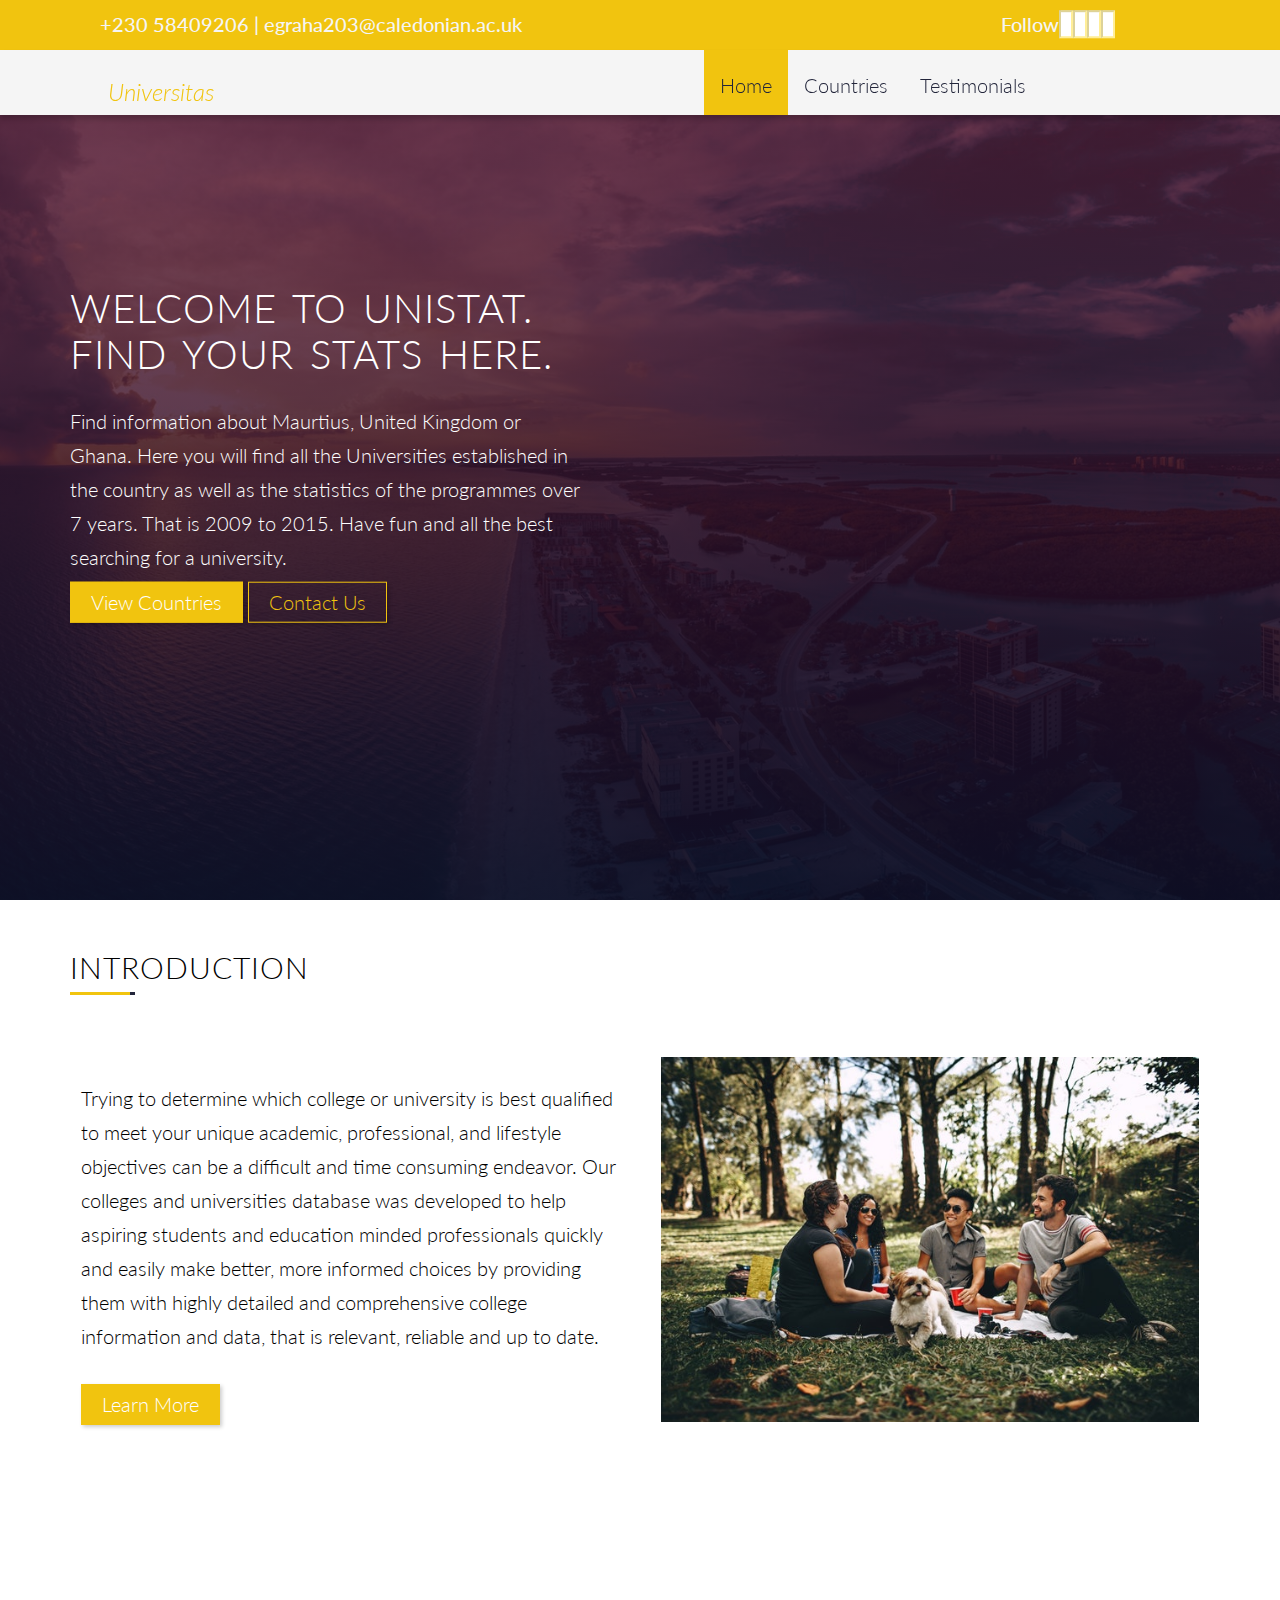
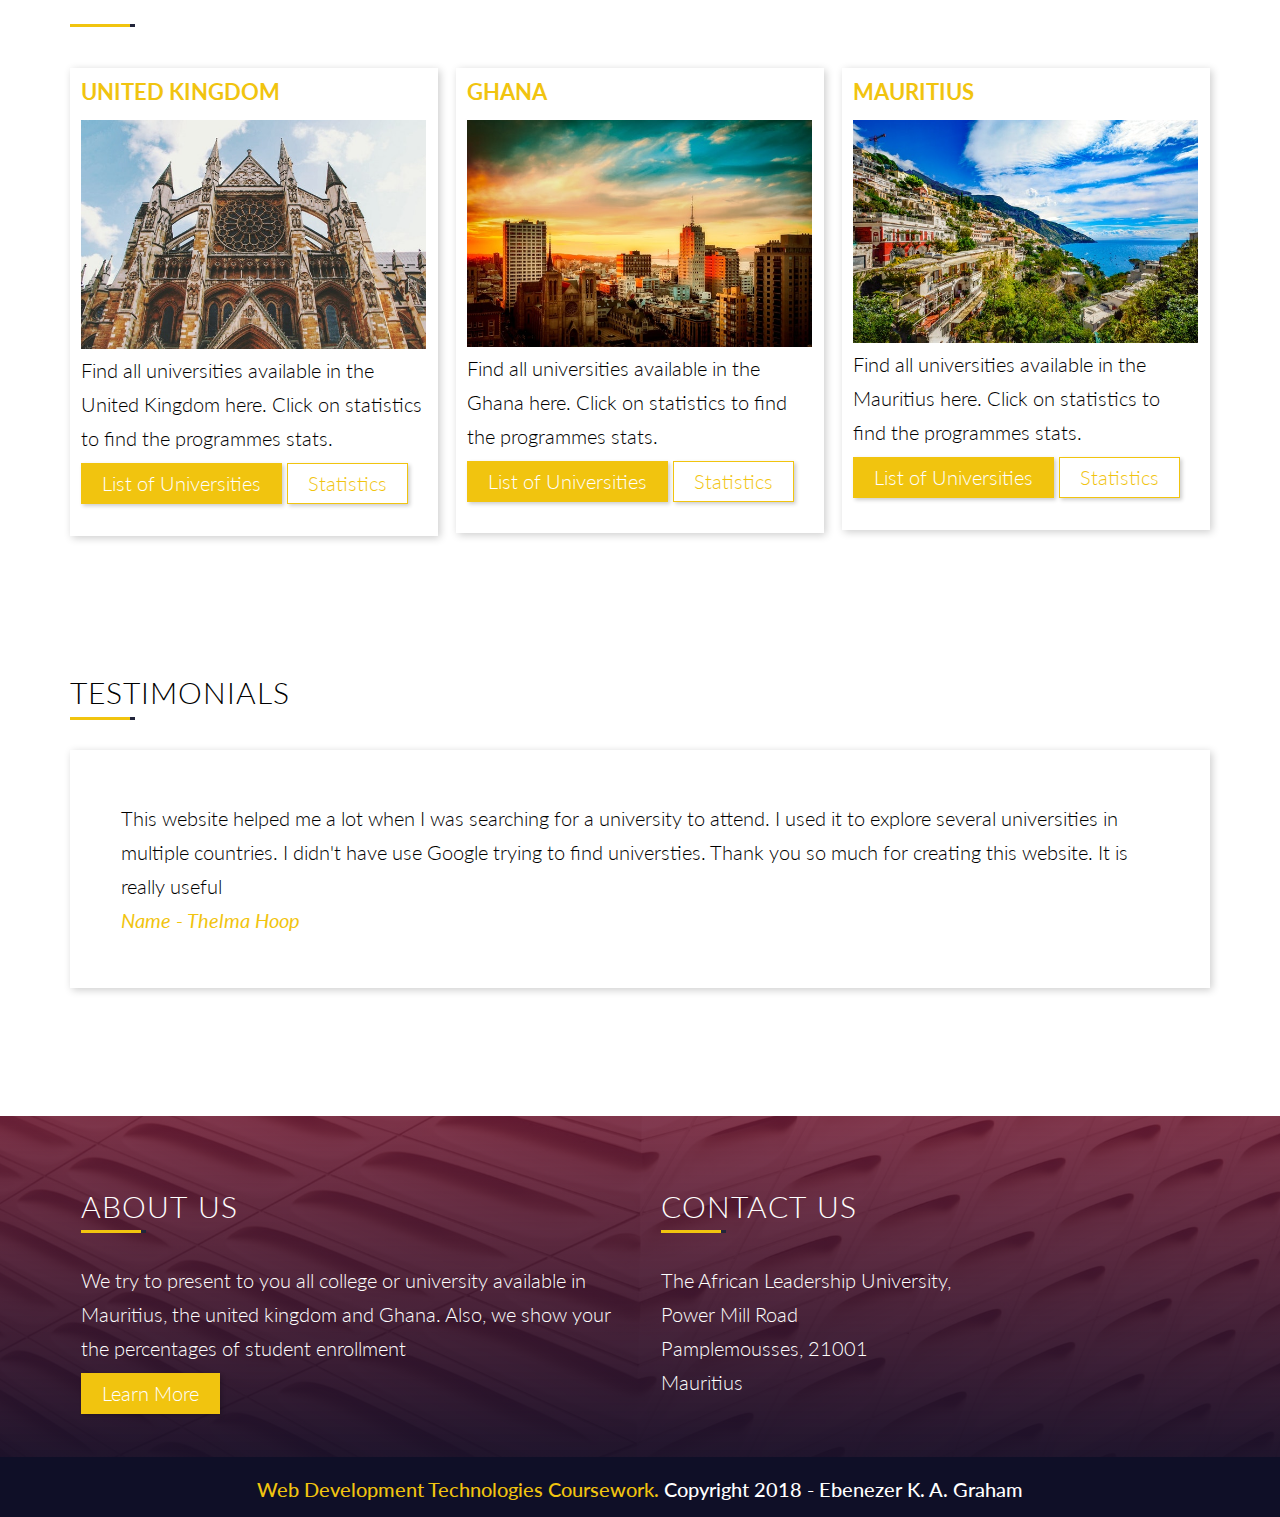
<file: index.html>
<!DOCTYPE html>
<html lang="en">

<head>
    <title>Welcome to Universtas</title>
    <link rel="stylesheet" href="resources/css/style.css">
    <link rel="stylesheet" href="vendor/css/normalize.css">
    <link rel="stylesheet" href="vendor/css/grid.css">
    <link href="https://fonts.googleapis.com/css?family=Lato:100,300,300i,400" rel="stylesheet">
    <script src="https://ajax.googleapis.com/ajax/libs/jquery/3.3.1/jquery.min.js"
            type="text/javascript"></script>
    <link rel="stylesheet" href="https://use.fontawesome.com/releases/v5.2.0/css/all.css"
          integrity="sha384-hWVjflwFxL6sNzntih27bfxkr27PmbbK/iSvJ+a4+0owXq79v+lsFkW54bOGbiDQ" crossorigin="anonymous">
    <meta name="viewport" content="width=device-width, initial-scale=1.0">
</head>

<body>
<header>
    <div class="social-media" id="top">
        <i class="fa fa-bars icon" onclick="toggle()"><span>Menu</span></i>
        <p id="top-msg">+230 58409206 | egraha203@caledonian.ac.uk
            <span>
    Follow
    <a href="https://www.facebook.com/ebenezerkagraham"><i class="fab fa-facebook"></i></a>
    <a href="https://www.twitter.com/ebenezergraham"><i class="fab fa-twitter-square"></i></a>
    <a href="https://www.instagram.com/ebenezergraham"><i class="fab fa-instagram"></i></a>
    <a href="https://www.linkedin.com/ebenezergraham"><i class="fab fa-linkedin"></i></a>

    </span>
        </p>
    </div>

    <nav class="navbar">
        <i class="fa fa-university"><span>Universitas</span> </i>
        <a href="#" class="active">Home</a>
        <a href="#section-countries">Countries</a>
        <a href="#section-testimonials">Testimonials</a>
        <a href="about-us.html">About Us</a>
    </nav>


    <div class="hero-text">
        <h1>Welcome to Unistat. <br> Find your stats here.</h1>
        <p>
            Find information about Maurtius, United Kingdom or Ghana. Here you will find all the
            Universities established in the country as well as the statistics of the programmes
            over 7 years. That is 2009 to 2015. Have fun and all the best searching for a university.
        </p>
        <a class="btn btn-full" href="#section-countries">View Countries</a>
        <a class="btn btn-empty" href="#section-footer">Contact Us</a>
    </div>
</header>

<section id="section-introduction">
    <div class="row">
        <h2 class="heading">Introduction</h2>
    </div>

    <div class="row">
        <div class="col span-1-of-2 box ">
            <p>
                <br>
                Trying to determine which college or university is best qualified to meet your unique academic,
                professional,
                and lifestyle objectives can be a difficult and time consuming endeavor. Our colleges and universities
                database
                was developed to help aspiring students and education minded professionals quickly and easily make
                better,
                more informed choices by providing them with highly detailed and comprehensive college information and
                data,
                that is relevant, reliable and up to date.
            </p>
            <br>
            <a class="btn btn-full" href="#section-countries">Learn More</a>
        </div>

        <div class="col span-1-of-2 box">
            <ion-icon name="stopwatch"></ion-icon>
            <i class="ion-ios-stopwatch-outline icon-big"></i>
            <figure class="country-photo"><img src="resources/img/intro.jpeg" alt="Introduction Image"></figure>
        </div>

    </div>
</section>

<section id="section-countries">
    <div id="back-drop">
        <div class="row">
            <h2 class="heading">Countries</h2>

        </div>

        <div class="row">

            <div class="col span-1-of-3 box card">
                <h3>United Kingdom</h3>
                <figure class="country-photo"><img src="resources/img/uk.jpeg" alt="United Kingdom Image"></figure>
                <p>
                    Find all universities available in the United Kingdom here. Click on statistics to find the
                    programmes
                    stats.
                </p>

                <a class="btn btn-full" href="list-of-universities.html" onclick="saveChosenCountry(UK)">List of
                    Universities</a>
                <a class="btn btn-empty" href="statictics.html"
                   onclick="saveChosenStatistics(GBR,programmes.both_sex)">Statistics</a>
            </div>

            <div class="col span-1-of-3 box card">
                <h3>Ghana</h3>
                <figure class="country-photo"><img src="resources/img/ghana.jpeg" alt="Ghana Image"></figure>
                <p>
                    Find all universities available in the Ghana here. Click on statistics to find the programmes stats.
                </p>
                <a class="btn btn-full" href="list-of-universities.html" onclick="saveChosenCountry(GHANA)">List of
                    Universities</a>
                <a class="btn btn-empty" href="statictics.html"
                   onclick="saveChosenStatistics(GHA,programmes.both_sex)">Statistics</a>
            </div>

            <div class="col span-1-of-3 box card">
                <h3>Mauritius</h3>
                <figure class="country-photo"><img src="resources/img/maurtius.jpeg" alt="Mauritius Image"></figure>
                <p>
                    Find all universities available in the Mauritius here. Click on statistics to find the programmes
                    stats.
                </p>
                <a class="btn btn-full" href="list-of-universities.html" onclick="saveChosenCountry(MAURITIUS)">List of
                    Universities</a>
                <a class="btn btn-empty" href="statictics.html"
                   onclick="saveChosenStatistics(MUS,programmes.both_sex)">Statistics</a>
            </div>

        </div>
    </div>
</section>

<section id="section-testimonials">
    <div class="row">
        <h2 class="heading">Testimonials</h2>
    </div>
    <p class="row box card">
        This website helped me a lot when I was searching for a university to attend. I used it to explore several
        universities in multiple countries.
        I didn't have use Google trying to find universties. Thank you so much for creating this website.
        It is really useful
        <br>
        <span class="tname"> Name - Thelma Hoop</span>
    </p>


</section>

<footer class="footer" id="section-footer">
    <div class="row ">
        <div class="col span-1-of-2 box">
            <h2 class="heading">About Us</h2>
            <p>
                We try to present to you all college or university available in Mauritius, the united kingdom and Ghana.
                Also, we show your the percentages of student enrollment
            </p>
            <a class="btn btn-full" href="about-us.html">Learn More</a>
        </div>

        <div class="col span-1-of-2 box">
            <h2 class="heading">Contact Us</h2>
            <p>
                The African Leadership University,<br>
                Power Mill Road<br>
                Pamplemousses, 21001<br>
                Mauritius<br>
            </p>
        </div>
    </div>
    <p class="copyright">
        <span> Web Development Technologies Coursework.</span> Copyright 2018 - Ebenezer K. A. Graham
    </p>
    <script src="vendor/js/handlebars.min.js"></script>
    <script src="resources/js/visualization.js"></script>
    <script src="resources/js/script.js"></script>
</footer>
</body>
</html>
</file>
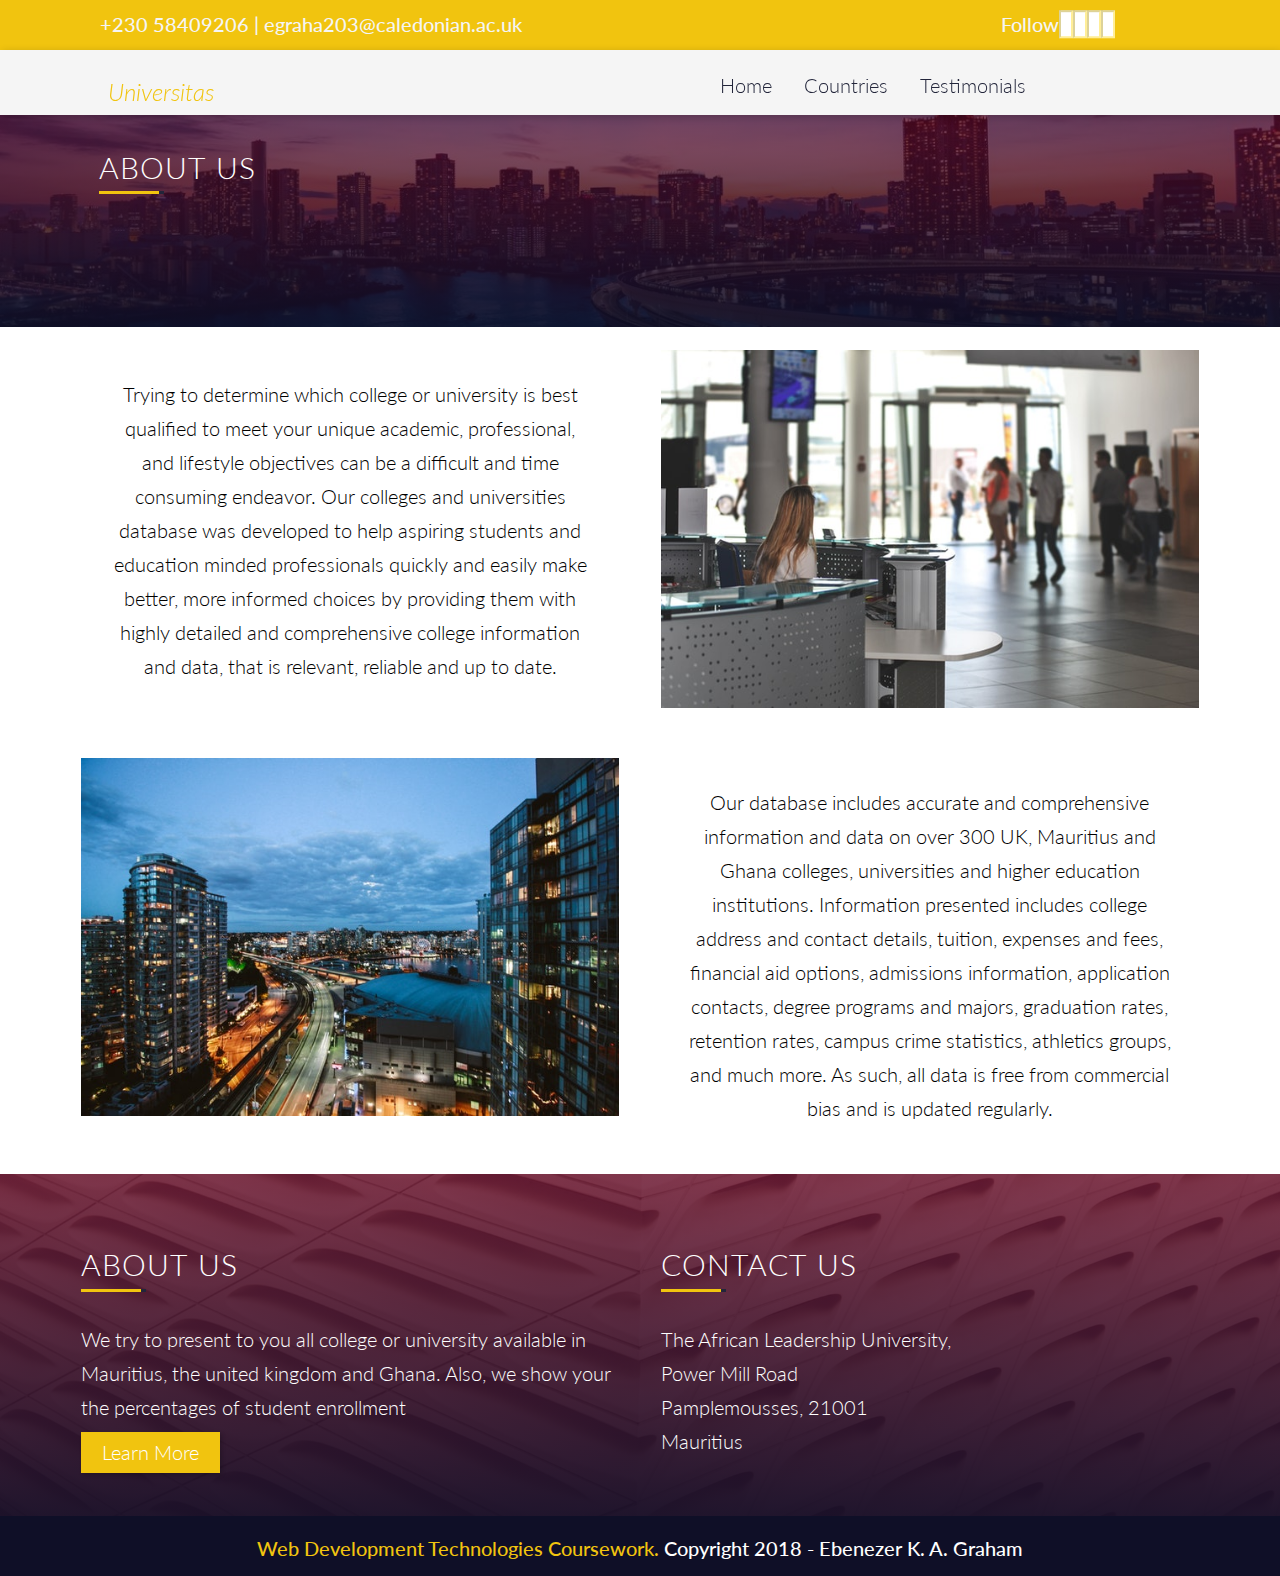
<file: about-us.html>
<!DOCTYPE html>
<html lang="en">

<head>
  <title> About US </title>
  <link rel="stylesheet" href="resources/css/style.css">
  <link rel="stylesheet" href="vendor/css/normalize.css">
  <link rel="stylesheet" href="vendor/css/grid.css">
  <link href="https://fonts.googleapis.com/css?family=Lato:100,300,300i,400" rel="stylesheet">
  <script src="https://ajax.googleapis.com/ajax/libs/jquery/3.3.1/jquery.min.js"></script>
    <link rel="stylesheet" href="https://use.fontawesome.com/releases/v5.2.0/css/all.css" integrity="sha384-hWVjflwFxL6sNzntih27bfxkr27PmbbK/iSvJ+a4+0owXq79v+lsFkW54bOGbiDQ" crossorigin="anonymous">
    <meta name="viewport" content="width=device-width, initial-scale=1.0">
</head>

<body>
<div class="social-media" id="top">
    <i class="fa fa-bars icon" onclick="toggle()"><span>Menu</span></i>
    <p id="top-msg" >+230 58409206 | egraha203@caledonian.ac.uk
        <span>
    Follow
    <a href="https://www.facebook.com/ebenezerkagraham"><i class="fab fa-facebook"></i></a>
    <a href="https://www.twitter.com/ebenezergraham"><i class="fab fa-twitter-square"></i></a>
    <a href="https://www.instagram.com/ebenezergraham"><i class="fab fa-instagram"></i></a>
    <a href="https://www.linkedin.com/ebenezergraham"><i class="fab fa-linkedin"></i></a>

    </span>
    </p>
</div>

<nav class="navbar card">
    <i class="fa fa-university"><span>Universitas</span></i>
    <a href="index.html" >Home</a>
    <a href="index.html">Countries</a>
    <a href="index.html">Testimonials</a>
    <a href="about-us.html" class="active">About Us</a>
</nav>

<main class="mainview aboutus">
  <div class="titleheader">  <h2 class="heading">About Us</h2></div>
  <div class="row ">
    <div class="col span-1-of-2 box">
      <p>
        Trying to determine which college or university is best qualified to meet your unique academic, professional,
        and lifestyle objectives can be a difficult and time consuming endeavor. Our colleges and universities database
        was developed to help aspiring students and education minded professionals quickly and easily make better,
        more informed choices by providing them with highly detailed and comprehensive college information and data,
        that is relevant, reliable and up to date.<br>

      </p>
    </div>

    <div class="col span-1-of-2 box">
      <figure class="country-photo"><img src="resources/img/about1.jpeg" alt="Introduction Image"> </figure>
    </div>

  </div>

  <div class="row ">
    <div class="col span-1-of-2 box">
      <figure class="country-photo"><img src="resources/img/about2.jpeg" alt="Introduction Image"> </figure>
    </div>

    <div class="col span-1-of-2 box">
      <p>
        Our database includes accurate and comprehensive information and data on over 300 UK, Mauritius and Ghana colleges, universities
        and higher education institutions. Information presented includes college address and contact details, tuition,
        expenses and fees, financial aid options, admissions information, application contacts, degree programs and majors,
        graduation rates, retention rates, campus crime statistics, athletics groups, and much more.
        As such, all data is free from commercial bias and is updated regularly.
      </p>
    </div>

  </div>

</main>
</body>
<footer class="footer" id="section-footer">
    <div class="row ">
        <div class="col span-1-of-2 box">
            <h2 class="heading" >About Us</h2>
            <p>
                We try to present to you all college or university available in Mauritius, the united kingdom and Ghana.
                Also, we show your the percentages of student enrollment
            </p>
            <a class="btn btn-full" href="about-us.html">Learn More</a>
        </div>

        <div class="col span-1-of-2 box">
            <h2 class="heading" >Contact Us</h2>
            <p>
                The African Leadership University,<br>
                Power Mill Road<br>
                Pamplemousses, 21001<br>
                Mauritius<br>
            </p>
        </div>
    </div>
  <div class="copyright">
    <p>
      <span> Web Development Technologies Coursework.</span> Copyright 2018 - Ebenezer K. A. Graham
    </p>
  </div>
  <script src="vendor/js/handlebars.min.js"> </script>
  <script src = "resources/js/script.js"></script>
  <script src = "resources/js/visualization.js"></script>
</footer>
</html>
</file>
<file: resources/css/style.css>
/*HTML tags styling*/
* {
    margin: 0;
    padding: 0;
    box-sizing: border-box;
}

html {
    font-family: "Lato", Arial, sans-serif;
    font-weight: 300;
    font-size: 20px;
}

h1, h2, h3 {
    font-weight: 300;
    text-transform: uppercase;

}

li {
    text-decoration: none;
    list-style: none;
    padding: 2.5% 0;
}

li a {
    text-decoration: none;
    color: #000;
    font-weight: 300;

    font-size: 0.9em;
    transition: all .5s;
    padding: .2em;
}

.mobile-quick-link {
    display: none;
}

li a:hover {
    font-weight: 800;
    color: #f1c40f;
    cursor: context-menu;
    border: 2px solid #f1c40f;
    border-style: dashed;
    border-bottom: 2px solid #f1c40f;
}

h1 {
    font-size: 240%;
    color: white;
    margin-top: 0;
    margin-bottom: 20px;
    letter-spacing: 1px;
    word-spacing: 4px;
}

h2 {
    font-size: 150%;
    word-spacing: 2px;
    text-align: center;
    letter-spacing: 1px;
    margin-bottom: 30px;
}

h3 {
    font-size: 110%;
    margin-bottom: 15px;
    color: #f1c40f;
    font-weight: 700;
    border: 1px rgba(0, 0, 0, 0.9);
}

header {
    background-image: linear-gradient(rgba(100, 10, 39, 0.7), rgba(15, 15, 39, 0.9)), url("img/heroimage1.jpeg");
    width: 100%;
    height: 720px;
    height: 100vh;
    background-size: cover;
    background-attachment: fixed;
    background-position: center;
}

section {
    padding-top: 2.5em;
}

p {
    font-size: 1.0em;
    line-height: 170%;
}

.row {
    margin: 0 auto;
    max-width: 1140px;
}

/*Social Media Tab*/

.no-display {
    display: none;
}

.fa-facebook {
    color: #3a5897;
}

.fa-twitter-square {
    color: #49c9f2;
}

.fa-instagram {
    color: #b00350
}

.fa-linkedin {
    color: #1178b0;
}

#top span {
    margin-left: 10%;
}

#top span a {
    background-color: white;
    padding: 0;
    border: inset 2px rgba(255, 215, 0, 0.4);
}

.social-media .icon {
    display: none;
}

/*Navigation bar*/
.navbar {
    overflow: hidden;
    top: 50px;
    background-color: whitesmoke;
    position: fixed;
    height: 65px;
    z-index: 100;
    padding: 0 10%;
    padding-left: 55%;
    width: 100%;
    box-shadow: rgba(0, 0, 0, 0.2) 0px 4px 5px;
}

.navbar a {
    float: left;
    display: block;
    color: #22253a;
    text-align: center;
    padding: 24px 16px;
    text-decoration: none;
    height: 65px;
}

.navbar a:hover {
    background-color: rgba(241, 196, 15, 0.6);
    color: #22253a;
}

.active {
    background-color: #f1c40f;
    color: whitesmoke;
}

.navbar i {
    position: absolute;
    color: #f1c40f;
    left: 0;
    top: 20%;
    float: left;
    font-size: 2em;
    margin: 0 8%;
}

.navbar i span {
    padding: 0 5%;
    font-family: "Lato", Arial, sans-serif;
    font-size: 0.6em;
}

.titleheader {
    padding: 1% 5%;
    color: white;
    background-image: linear-gradient(rgba(100, 10, 39, 0.7), rgba(15, 15, 39, 0.9)), url("img/headbg.jpeg");
    width: 100%;
    height: 25vh;
    background-size: cover;
}

.hero-text {
    position: absolute;
    width: 1140px;
    top: 50%;
    left: 50%;
    transform: translate(-50%, -50%);
}

.hero-text p {
    width: 45%;
    color: white;
}

.btn {
    display: inline-block;
    padding: 8px 20px;
    margin: 8px 0px 20px 0px;
    font-weight: 300;
    text-decoration: none;
    font-size: 1em;
    color: white;
    box-shadow: rgba(0, 0, 0, 0.2) 2px 2px 4px;
}

.btn-full {
    background-color: #f1c40f;
    border: 1px solid #f1c40f;
}

.btn-empty {
    border: 1px solid #f1c40f;
    color: #f1c40f;
}

.btn-empty:hover {
    border: 1px solid #22253a;
    color: white;
    background: #22253a;
    box-shadow: rgba(0, 0, 0, 0.5) 2px 2px 8px;
}

.btn-full:hover {
    box-shadow: rgba(0, 0, 0, 0.5) 2px 2px 8px;
}

.box {
    padding: 1%;
}

#back-drop {
    padding-top: 5%;
    background-image: linear-gradient(rgba(100, 10, 39, 0.8), rgba(15, 15, 39, 0.9)), url("img/footerbg.jpeg");
    background-attachment: fixed;
    height: 400px;
}

.select-country{
    background-color: #f1c40f;
    border: 1px solid #f1c40f;
    padding: 1%;
    color: white;
    box-shadow: rgba(0, 0, 0, 0.2) 2px 2px 4px;
}

.select-country:hover{
    box-shadow: rgba(0, 0, 0, 0.5) 2px 2px 8px;
}
.tname {
    color: #f1c40f;
    font-weight: bolder;
    font-style: italic;
}

.icon-big {
    font-size: 400%;
    display: block;
    color: #f1c40f;
    margin-bottom: 10px;
}

#section-countries {
    height: auto;
}

/*Section for testimonials */

#section-testimonials {
    padding: 10% 0;
    clear: both;
}

#section-testimonials .card {
    padding: 4%;
}

/*Country section*/
.country-photo {
    width: 100%;
}

.country-photo img {
    width: inherit;
    height: auto;
}

#section-countries .heading {
    color: white;
}

#back-drop .card {
    background-color: rgba(255, 255, 255, 0.8);
}

.card {
    box-shadow: rgba(0, 0, 0, 0.2) 2px 2px 8px;
}

.card:hover {
    box-shadow: rgba(0, 0, 0, 0.5) 2px 2px 5px;
}

.chart div {
    font: 10px sans-serif;
    background-color: steelblue;
    text-align: right;
    padding: 3px;
    margin: 1px;
    color: white;
}

#statistics-data {
    color: white;
    font-size: 12%;
}

.stats-table {
    width: 40%;
}

.stats-table tr {
    color: white;
    border: 2px solid #dddddd;
    font-size: 7em;
}

.stats-table tr td {
    padding: 1% 5%;
    font-weight: 500;
}

.mainview {
    margin-top: 8%;
}

.titleheader {
    position: relative;
    clear: both;
    background-color: #0f0f27;
}

.titleheader h2 {
    margin: 3%;
}

.list-img {
    text-align: center;
    margin-right: 10%;
    padding-top: 4.5%;

}

.list-img img {
    width: 90%;
    margin-bottom: 10%;
}

#top p {
    color: whitesmoke;
    font-weight: 500;
    transform: translate(0%, -20%);
}

#top p span {
    float: right;
    margin: 0 6%;
}

#top p span i {
    margin: 0 5px;
}

.list-img#quick-links {
    margin-right: 10%;
}

.footer {
    overflow: hidden;
    background-image: linear-gradient(rgba(100, 10, 39, 0.8), rgba(15, 15, 39, 1)), url("img/footerbg.jpeg");
    background-size: cover;
    bottom: 0;
    position: relative;
    width: 100%;
    height: auto;
    padding-top: 50px;
    color: white;
}

.copyright {

    background-color: #0f0f27;
    width: 100%;
    height: 60px;
    text-align: center;
    color: white;
    font-weight: 500;
    padding: 15px 0;
}

.copyright span {
    color: #f1c40f;
}

#piechart {
    width: 80%;
    height: 60%;
}

/*Nav yellow: #f1c40f blue: #22253a*/

.social-media {
    overflow: hidden;
    background-color: #f1c40f;
    position: fixed;
    top: 0;
    width: 100%;
    height: 50px;
    z-index: 100;
    padding: 14px 100px;
}

.aboutus p {
    text-align: center;
    padding: 5%;
}

.heading {
    position: relative;
    padding-bottom: 10px;
    text-indent: 15px;
    right: 15px;
    text-align: left;
}

#line-chart {

}

.listing {
    padding-left: 10%;
}

.heading:after {
    content: '';
    display: block;
    position: absolute;
    border-right: 5px solid #22253a;
    background-color: #f1c40f;
    bottom: 0;
    left: 15px;
    width: 60px;
    height: 3px;
    z-index: 10;
}

.bar-chart {
    background-color: #C7D9D9;
}

#data {
    text-align: center;
}

/*List universities styles*/
.university-list {
    text-align: left;
    margin: 0;
}

.university-list a {
    font-size: 1em;
    width: 160px;
    font-weight: 500;
    text-align: center;
}

table.university-list {

}

#quick-stats {
    height: auto;
    font-size: 0.9em;
    padding: 2% 30%;
    background-image: linear-gradient(rgba(15, 15, 39, 0.9), rgba(15, 15, 39, 0.9)), url("img/stats.jpeg");
}

#list-all {
    background-color: gray;
    display: none;
}

/*Media queries to make the website response for mobile phones*/
@media screen and (max-width: 480px) {
    .navbar {
        display: none;
    }

    .social-media .icon {
        float: left;
        display: block;
    }

    .fa {
        color: whitesmoke;
    }

    .navbar.responsive {
        position: fixed;
        top: 50px;
        height: auto;
        padding: 0%;
    }

    .navbar.responsive .icon {
        position: absolute;
        left: 0;
        top: 0;

    }

    .icon span {
        text-transform: uppercase;
        font-family: "Lato", Arial, sans-serif;
        color: whitesmoke;
        padding-left: 30%;
        font-weight: 800;
    }

    .navbar.responsive a {
        float: none;
        display: block;
        text-align: left;
        padding-left: 10%;
    }

    .social-media {
        padding: 5% 10%;
        height: 60px;
        color: whitesmoke;
        font-weight: 500;
    }

    #top-msg {
        display: none;
    }

    .hero-text {
        font-size: 0.95em;
        position: absolute;
        max-width: 350px;
        top: 36%;
        left: 20%;
        transform: translate(-10%, -10%);
    }

    .hero-text h1 {
        font-size: 1.3em;
    }

    .hero-text p {
        width: 100%;
    }

    .row {
        margin: 2% 6%;
    }

    .box {
        padding: 5%;
        width: 90%;
    }

    .heading {
        margin: 5%;
        font-size: 1.1em;
    }

    .card {
        margin-top: 5% !important
    }

    .footer .row p {
        padding: 5%;
    }

    .footer .row a {
        margin: 5%;
    }

    #quick-stats table {
        font-size: 5em;
    }

    .titleheader {
        margin-top: 60px;
        height: 15%;
        font-size: 0.9em;
    }

    #list-all {
        border: gray;
        display: inline;
        width: 22%;
    }

    .mobile-quick-link {
        display: block;
    }

    #quick-links {
        display: none;
    }

    #listing .heading {
        display: none;
    }

    #showlist {
        box-shadow: rgba(0, 0, 0, 0.2) 0px 0px 5px;
        padding: 5%;
        position: absolute;
        top: 20%;
        z-index: 50;
        background-color: whitesmoke;
        margin-left: 4%;
    }

    .fa-times {
        color: #f1c40f;
        padding-bottom: 5%;
    }

    #quick-stats {
        margin: 0;
        padding: 5%;
    }

    #top-msg {
        display: none;
    }

    .navbar i {
        display: none;
    }

    .university-list {
        padding-top: 0;
        font-size: 0.8em;
    }

    .university-list a {
        width: 140px;
    }

    .stats-table tr {
        color: white;
        border: 2px #dddddd;
        font-size: 1.5em;
    }

    #back-drop {
        height: 100%;
        padding-bottom: 10%;
    }

    #section-introduction .country-photo {
        display: none;
    }
}
</file>
<file: vendor/css/grid.css>
/*  SECTIONS  ============================================================================= */

.section {
	clear: both;
	padding: 0px;
	margin: 0px;
}

/*  GROUPING  ============================================================================= */

.row {
    zoom: 1; /* For IE 6/7 (trigger hasLayout) */
}

.row:before,
.row:after {
    content:"";
    display:table;
}
.row:after {
    clear:both;
}

/*  GRID COLUMN SETUP   ==================================================================== */

.col {
	display: block;
	float:left;
	margin: 1% 0 1% 1.6%;
}

.col:first-child { margin-left: 0; } /* all browsers except IE6 and lower */


/*  REMOVE MARGINS AS ALL GO FULL WIDTH AT 480 PIXELS */

@media only screen and (max-width: 480px) {
	.col { 
		/*margin: 1% 0 1% 0%;*/
        margin: 0;
	}
}


/*  GRID OF TWO   ============================================================================= */


.span-2-of-2 {
	width: 100%;
}

.span-1-of-2 {
	width: 49.2%;
}

/*  GO FULL WIDTH AT LESS THAN 480 PIXELS */

@media only screen and (max-width: 480px) {
	.span-2-of-2 {
		width: 100%; 
	}
	.span-1-of-2 {
		width: 100%; 
	}
}


/*  GRID OF THREE   ============================================================================= */

	
.span-3-of-3 {
	width: 100%; 
}

.span-2-of-3 {
	width: 66.13%; 
}

.span-1-of-3 {
	width: 32.26%; 
}


/*  GO FULL WIDTH AT LESS THAN 480 PIXELS */

@media only screen and (max-width: 480px) {
	.span-3-of-3 {
		width: 100%; 
	}
	.span-2-of-3 {
		width: 100%; 
	}
	.span-1-of-3 {
		width: 100%;
	}
}

/*  GRID OF FOUR   ============================================================================= */

	
.span-4-of-4 {
	width: 100%; 
}

.span-3-of-4 {
	width: 74.6%; 
}

.span-2-of-4 {
	width: 49.2%; 
}

.span-1-of-4 {
	width: 23.8%; 
}


/*  GO FULL WIDTH AT LESS THAN 480 PIXELS */

@media only screen and (max-width: 480px) {
	.span-4-of-4 {
		width: 100%; 
	}
	.span-3-of-4 {
		width: 100%; 
	}
	.span-2-of-4 {
		width: 100%; 
	}
	.span-1-of-4 {
		width: 100%; 
	}
}


/*  GRID OF FIVE   ============================================================================= */

	
.span-5-of-5 {
	width: 100%;
}

.span-4-of-5 {
  	width: 79.68%; 
}

.span-3-of-5 {
  	width: 59.36%; 
}

.span-2-of-5 {
  	width: 39.04%;
}

.span-1-of-5 {
  	width: 18.72%;
}


/*  GO FULL WIDTH AT LESS THAN 480 PIXELS */

@media only screen and (max-width: 480px) {
	.span-5-of-5 {
		width: 100%; 
	}
	.span-4-of-5 {
		width: 100%; 
	}
	.span-3-of-5 {
		width: 100%; 
	}
	.span-2-of-5 {
		width: 100%; 
	}
	.span-1-of-5 {
		width: 100%; 
	}
}


/*  GRID OF SIX   ============================================================================= */


.span-6-of-6 {
	width: 100%;
}

.span-5-of-6 {
  	width: 83.06%;
}

.span-4-of-6 {
  	width: 66.13%;
}

.span-3-of-6 {
  	width: 49.2%;
}

.span-2-of-6 {
  	width: 32.26%;
}

.span-1-of-6 {
  	width: 15.33%;
}


/*  GO FULL WIDTH AT LESS THAN 480 PIXELS */

@media only screen and (max-width: 480px) {
	.span-6-of-6 {
		width: 100%; 
	}
	.span-5-of-6 {
		width: 100%; 
	}
	.span-4-of-6 {
		width: 100%; 
	}
	.span-3-of-6 {
		width: 100%; 
	}
	.span-2-of-6 {
		width: 100%; 
	}
	.span-1-of-6 {
		width: 100%; 
	}
}



/*  GRID OF SEVEN   ============================================================================= */


.span-7-of-7 {
	width: 100%;
}

.span-6-of-7 {
	width: 85.48%;
}

.span-5-of-7 {
  	width: 70.97%;
}

.span-4-of-7 {
  	width: 56.45%;
}

.span-3-of-7 {
  	width: 41.94%;
}

.span-2-of-7 {
  	width: 27.42%;
}

.span-1-of-7 {
  	width: 12.91%;
}


/*  GO FULL WIDTH AT LESS THAN 480 PIXELS */

@media only screen and (max-width: 480px) {
	.span-7-of-7 {
		width: 100%; 
	}
	.span-6-of-7 {
		width: 100%; 
	}
	.span-5-of-7 {
		width: 100%; 
	}
	.span-4-of-7 {
		width: 100%; 
	}
	.span-3-of-7 {
		width: 100%; 
	}
	.span-2-of-7 {
		width: 100%; 
	}
	.span-1-of-7 {
		width: 100%; 
	}
}


/*  GRID OF EIGHT   ============================================================================= */

	
.span-8-of-8 {
	width: 100%;
}

.span-7-of-8 {
	width: 87.3%; 
}

.span-6-of-8 {
	width: 74.6%; 
}

.span-5-of-8 {
	width: 61.9%; 
}

.span-4-of-8 {
	width: 49.2%; 
}

.span-3-of-8 {
	width: 36.5%;
}

.span-2-of-8 {
	width: 23.8%; 
}

.span-1-of-8 {
	width: 11.1%; 
}


/*  GO FULL WIDTH AT LESS THAN 480 PIXELS */

@media only screen and (max-width: 480px) {
	.span-8-of-8 {
		width: 100%; 
	}
	.span-7-of-8 {
		width: 100%; 
	}
	.span-6-of-8 {
		width: 100%; 
	}
	.span-5-of-8 {
		width: 100%; 
	}
	.span-4-of-8 {
		width: 100%; 
	}
	.span-3-of-8 {
		width: 100%; 
	}
	.span-2-of-8 {
		width: 100%; 
	}
	.span-1-of-8 {
		width: 100%; 
	}
}


/*  GRID OF NINE   ============================================================================= */


.span-9-of-9 {
	width: 100%;
}

.span-8-of-9 {
	width: 88.71%;
}

.span-7-of-9 {
	width: 77.42%; 
}

.span-6-of-9 {
	width: 66.13%; 
}

.span-5-of-9 {
	width: 54.84%; 
}

.span-4-of-9 {
	width: 43.55%; 
}

.span-3-of-9 {
	width: 32.26%;
}

.span-2-of-9 {
	width: 20.97%; 
}

.span-1-of-9 {
	width: 9.68%; 
}


/*  GO FULL WIDTH AT LESS THAN 480 PIXELS */

@media only screen and (max-width: 480px) {
	.span-9-of-9 {
		width: 100%; 
	}
	.span-8-of-9 {
		width: 100%; 
	}
	.span-7-of-9 {
		width: 100%; 
	}
	.span-6-of-9 {
		width: 100%; 
	}
	.span-5-of-9 {
		width: 100%; 
	}
	.span-4-of-9 {
		width: 100%; 
	}
	.span-3-of-9 {
		width: 100%; 
	}
	.span-2-of-9 {
		width: 100%; 
	}
	.span-1-of-9 {
		width: 100%; 
	}
}


/*  GRID OF TEN   ============================================================================= */


.span-10-of-10 {
	width: 100%;
}

.span-9-of-10 {
	width: 89.84%;
}

.span-8-of-10 {
	width: 79.68%;
}

.span-7-of-10 {
	width: 69.52%; 
}

.span-6-of-10 {
	width: 59.36%; 
}

.span-5-of-10 {
	width: 49.2%; 
}

.span-4-of-10 {
	width: 39.04%; 
}

.span-3-of-10 {
	width: 28.88%;
}

.span-2-of-10 {
	width: 18.72%; 
}

.span-1-of-10 {
	width: 8.56%; 
}


/*  GO FULL WIDTH AT LESS THAN 480 PIXELS */

@media only screen and (max-width: 480px) {
	.span-10-of-10 {
		width: 100%; 
	}
	.span-9-of-10 {
		width: 100%; 
	}
	.span-8-of-10 {
		width: 100%; 
	}
	.span-7-of-10 {
		width: 100%; 
	}
	.span-6-of-10 {
		width: 100%; 
	}
	.span-5-of-10 {
		width: 100%; 
	}
	.span-4-of-10 {
		width: 100%; 
	}
	.span-3-of-10 {
		width: 100%; 
	}
	.span-2-of-10 {
		width: 100%; 
	}
	.span-1-of-10 {
		width: 100%; 
	}
}


/*  GRID OF ELEVEN   ============================================================================= */

.span-11-of-11 {
	width: 100%;
}

.span-10-of-11 {
	width: 90.76%;
}

.span-9-of-11 {
	width: 81.52%;
}

.span-8-of-11 {
	width: 72.29%;
}

.span-7-of-11 {
	width: 63.05%; 
}

.span-6-of-11 {
	width: 53.81%; 
}

.span-5-of-11 {
	width: 44.58%; 
}

.span-4-of-11 {
	width: 35.34%; 
}

.span-3-of-11 {
	width: 26.1%;
}

.span-2-of-11 {
	width: 16.87%; 
}

.span-1-of-11 {
	width: 7.63%; 
}


/*  GO FULL WIDTH AT LESS THAN 480 PIXELS */

@media only screen and (max-width: 480px) {
	.span-11-of-11 {
		width: 100%; 
	}
	.span-10-of-11 {
		width: 100%; 
	}
	.span-9-of-11 {
		width: 100%; 
	}
	.span-8-of-11 {
		width: 100%; 
	}
	.span-7-of-11 {
		width: 100%; 
	}
	.span-6-of-11 {
		width: 100%; 
	}
	.span-5-of-11 {
		width: 100%; 
	}
	.span-4-of-11 {
		width: 100%; 
	}
	.span-3-of-11 {
		width: 100%; 
	}
	.span-2-of-11 {
		width: 100%; 
	}
	.span-1-of-11 {
		width: 100%; 
	}
}


/*  GRID OF TWELVE   ============================================================================= */

.span-12-of-12 {
	width: 100%;
}

.span-11-of-12 {
	width: 91.53%;
}

.span-10-of-12 {
	width: 83.06%;
}

.span-9-of-12 {
	width: 74.6%;
}

.span-8-of-12 {
	width: 66.13%;
}

.span-7-of-12 {
	width: 57.66%; 
}

.span-6-of-12 {
	width: 49.2%; 
}

.span-5-of-12 {
	width: 40.73%; 
}

.span-4-of-12 {
	width: 32.26%; 
}

.span-3-of-12 {
	width: 23.8%;
}

.span-2-of-12 {
	width: 15.33%; 
}

.span-1-of-12 {
	width: 6.86%; 
}


/*  GO FULL WIDTH AT LESS THAN 480 PIXELS */

@media only screen and (max-width: 480px) {
	.span-12-of-12 {
		width: 100%; 
	}
	.span-11-of-12 {
		width: 100%; 
	}
	.span-10-of-12 {
		width: 100%; 
	}
	.span-9-of-12 {
		width: 100%; 
	}
	.span-8-of-12 {
		width: 100%; 
	}
	.span-7-of-12 {
		width: 100%; 
	}
	.span-6-of-12 {
		width: 100%; 
	}
	.span-5-of-12 {
		width: 100%; 
	}
	.span-4-of-12 {
		width: 100%; 
	}
	.span-3-of-12 {
		width: 100%; 
	}
	.span-2-of-12 {
		width: 100%; 
	}
	.span-1-of-12 {
		width: 100%; 
	}
}
</file>
